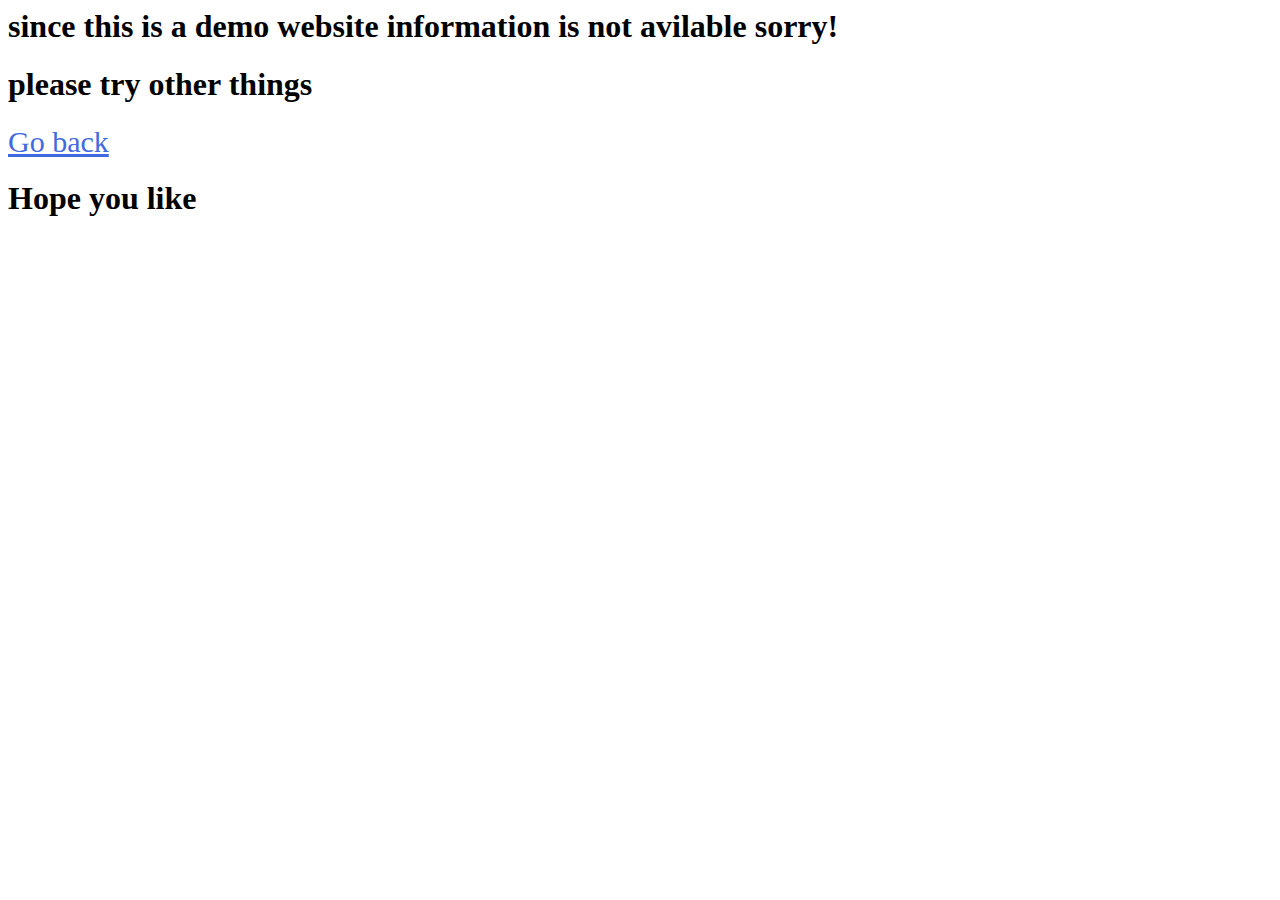
<file: contract.html>
<html>
<head></head>
<body>
    <h1>since this is a demo website information is not avilable sorry!</h1>
    <style>
        a{
            font-size: 30px;
            color: royalblue;
            
        }
        a:hover{
            color: gold;
        }
    </style>
    <h1> please try other things </h1> <a href="website.html">Go back</a>
    <h1> Hope you like</h1>
    </body>

</html>
</file>
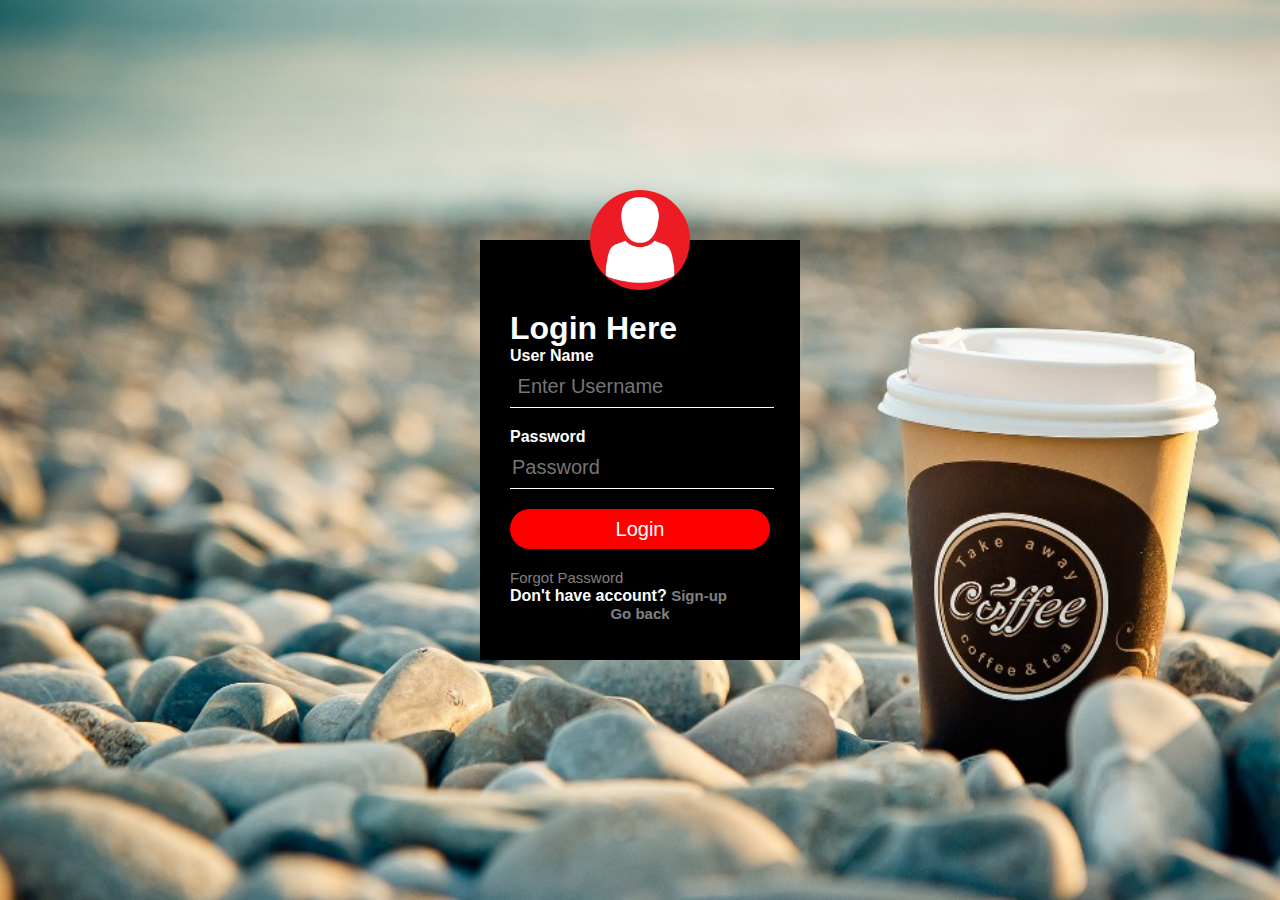
<file: login.html>
<!DOCTYPE html>
<html>
    <script>
    function hello() {
        alert("Login successful , Thank you")
    }
         function password() {
        alert("this is a demo site, please try something else!")
    }
     
    </script>
    <script>
    var a=5;
        setInterval()
    </script>
    <style>
     body {
            background-image: url("img/sea.jpg");
            background-repeat: no-repeat;
            background-size:cover;
            background-attachment: fixed;
         padding: 0px;
         margin: 0px;
         background-size: cover;
         background-position: center;
         font-family: sans-serif;
        }
        .square{
            width: 320px;
            height: 420px;
            background-color: black;
           top:50%;
            left:50%;
            position: absolute;
            transform: translate(-50%,-50%);
            box-sizing: border-box;70px 30px;
            padding:70px 30px;
        }
        .avatar{
            width:100px;
            height: 100px;
            border-radius: 50%;
            position: absolute;
            top:-50px;
            left:calc(50% - 50px);
        }
      .square h1{
            color:white;
          margin: 0px;
          padding: 0px;
           
        }
        .square p{
            color:white;
            margin: 0px;
            padding: 0px;
            font-weight: bold;
        }
        .square input{
            width:100%;
            margin-bottom: 20px;
        }
        .square input[type="name"],[type="password"]{
            border: none;
            border-bottom: 1px solid white;
            background: transparent;
            outline: none;
            height: 40px;
            color:white;
            font-size: 20px;
        }
        .square input[type="button"]{
            border:none;
            outline:none;
            height:40px;
            background: red;
            color:white;
            font-size: 20px;
            border-radius: 20px;
        }
        .square input[type="button"]:hover {
            background: blue;
            color:black;
            cursor:pointer;
        }
        .square a{
            color:gray;
            text-decoration: none;
            font-size: 15px;
        }
        .square a:hover{
            color:red;
            font-size: 20px;
        }
        .avatar:hove{
            width: 150px;
            height: 150px;
        }
    </style>
<body>
    <div class="square">
        <div class="for_hover">
       <img src="img/avatar.png"  class="avatar">
            </div>
      <h1>Login Here</h1>
        <form>
        <p >User Name</p>
            <input type="name" value="" placeholder=" Enter Username">
            <p> Password</p>
            <input type="password" value="" placeholder="Password">
            <input type="button" value="Login" onclick="hello()">
            <a href="contract.html">Forgot Password </a>
            <p>Don't have account? 
                <a href="sign-in.html">Sign-up</a></p>
            <p align=center><a href="website.html" style="margin-top: 5px 5px;">Go back</a></p>
        
        
        </form>
    </div>
    
    </body>

</html>
</file>
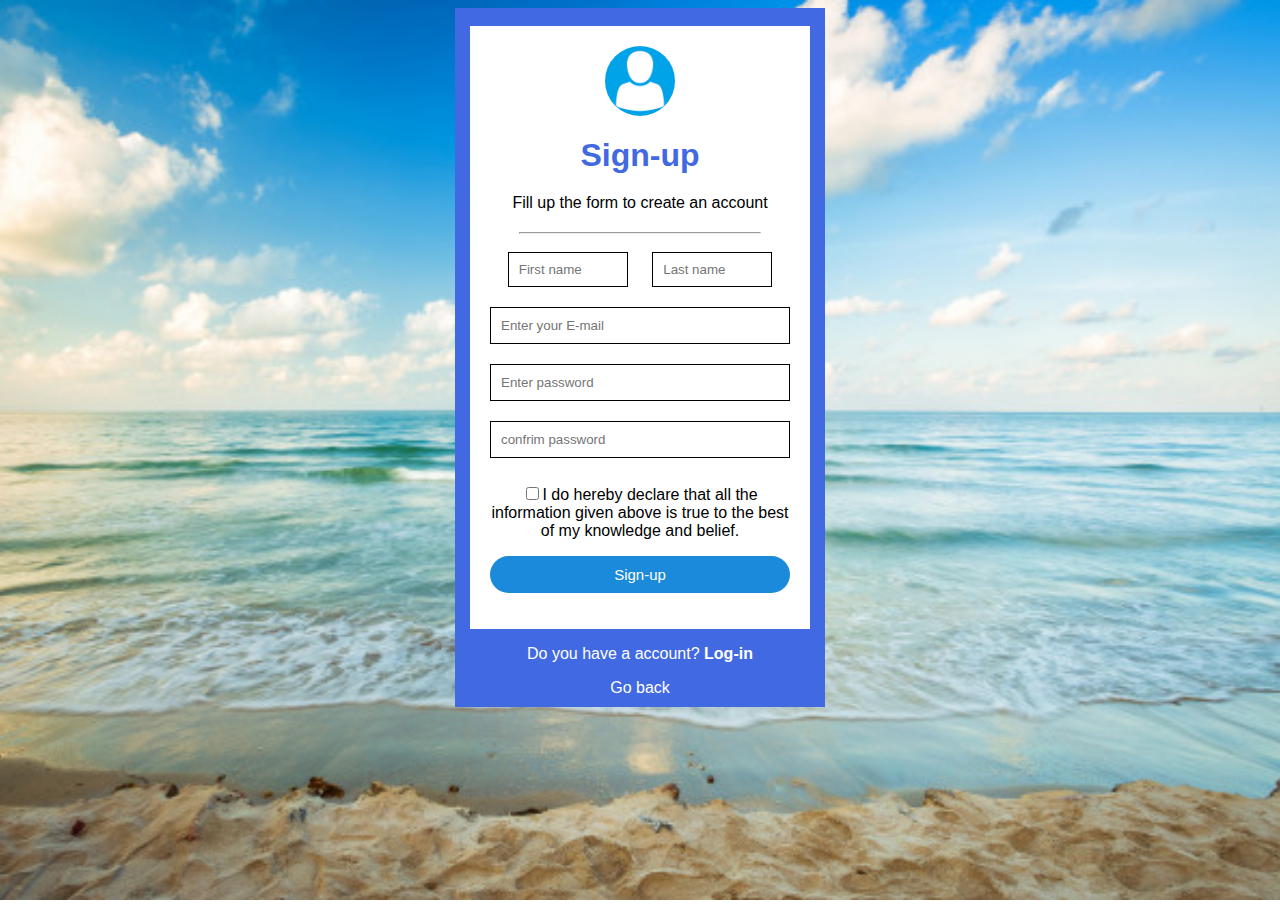
<file: sign-in.html>
<html>
    <title>sign-in</title>
    <link rel="stylesheet" type="text/css" href="sign-in_style.css"> 
<head></head>
<body>
    <script>
    function myfunction() {
        alert("sing-up successful, thank you")
    }
    
    </script>
     <div class="box">
    <div class="form-1">
        <img src="img/avatar%20(2).png" onmouseout="img/copy.png">
        <h1>Sign-up</h1>
        <p>Fill up the form to create an account</p>
        <hr>
    <form>
        <input type=name placeholder="First name" class="name">
         <input type=name placeholder="Last name"  class="name">
     <input type="email" placeholder="Enter your E-mail" class="input">
         <input type="password" placeholder="Enter password" class="input">
         <input type="password" placeholder="confrim password" class="input">
        <p><span><input type="checkbox"></span>I do hereby declare that all the information given above is true to the best of my knowledge and belief.</p>
        <button type="button" value="Sign-up" class="sg_btn" onclick="myfunction()"> Sign-up</button>
        </form>
    
    </div>
          <p style="color: white" >Do you have a account?   <a href="login.html" ><b> Log-in</b></a></p>
         <a href="website.html">Go back</a>
    </div>
    </body>
</html>
</file>
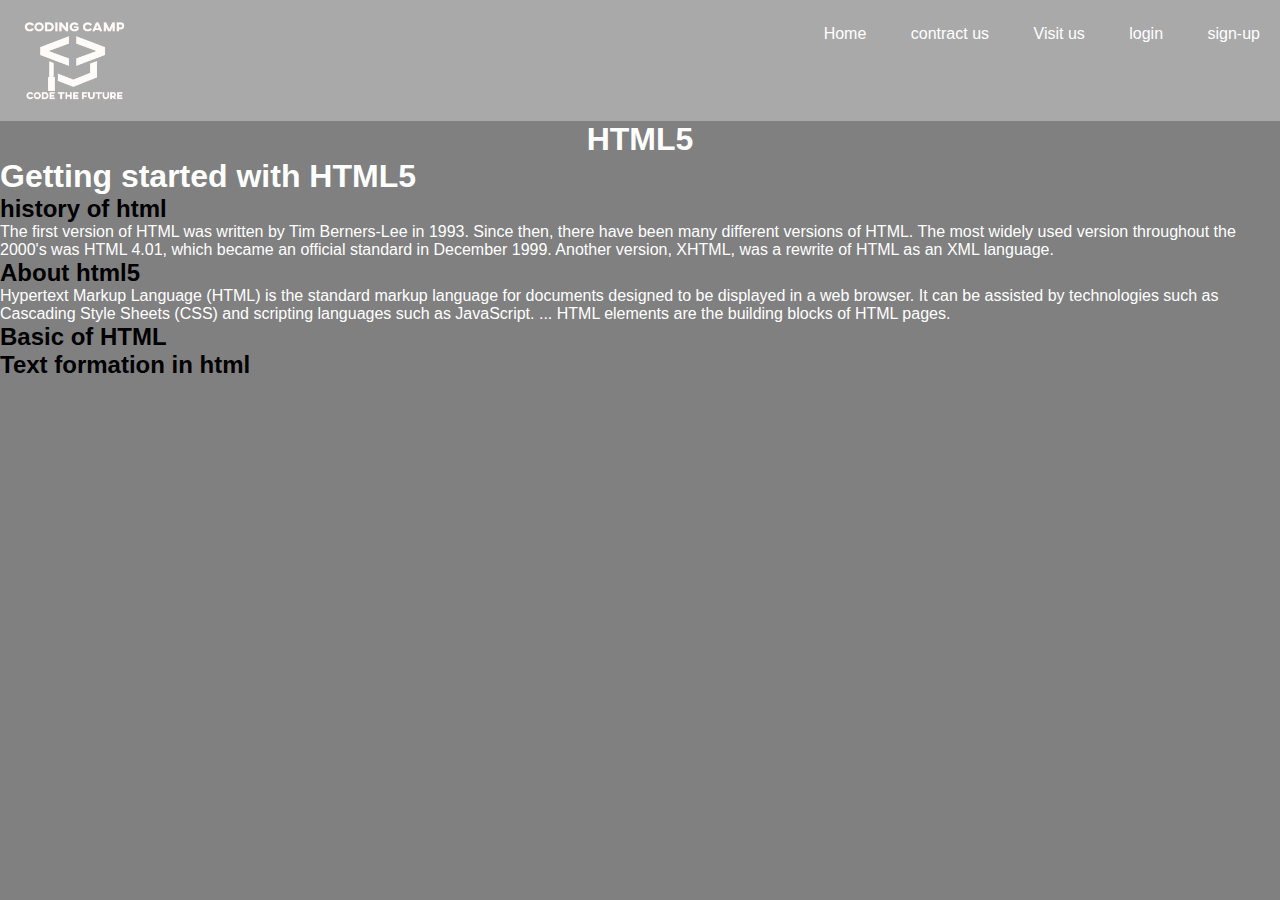
<file: start_learning.html>
<html>
<title>Start learning</title>
     <head>
     <link rel="stylesheet" type="text/css" href="start_learning.css">
        
     </head>
     <body>
     <header>
            <div class="logo" > 
            <img src="img/main%20logo.png">
            </div>
    <div class="hd">
        <nav>
    <ul>
        <li><a href="website.html">Home</a></li>
        <li>  <a href="contract.html">contract us</a></li>
         <li>  <a href="contract.html">Visit us</a></li>
        <li> <a href="login.html">login</a></li>
        <li> <a href="sign-in.html">sign-up</a></li>
        </ul>
    </nav>
        </div class="img">
         </header>
         <div>
         <h1 align=center>HTML5</h1>
         <figure align=center>
             </figure>
         <h1>Getting started with HTML5</h1>
         <mark><h2>history of html</h2></mark>
         <p>The first version of HTML was written by Tim Berners-Lee in 1993. Since then, there have been many different versions of HTML. The most widely used version throughout the 2000's was HTML 4.01, which became an official standard in December 1999. Another version, XHTML, was a rewrite of HTML as an XML language.</p>
             <mark><h2>About html5</h2></mark>
             <p>Hypertext Markup Language (HTML) is the standard markup language for documents designed to be displayed in a web browser. It can be assisted by technologies such as Cascading Style Sheets (CSS) and scripting languages such as JavaScript. ... HTML elements are the building blocks of HTML pages.</p>
             <mark>  <h2>Basic of HTML</h2></mark>
             <mark><h2>Text formation in html</h2></mark>
             </div>
     </body>


</html>
</file>
<file: sign-in_style.css>
body{
    padding: 0px;
    margin: 0px;
    font-family: sans-serif;
    background-image:url(img/sunrise.jpg);
    background-attachment: fixed;
    height: 100vh;
    width: 100%;
    background-size:cover;
    background-repeat: no-repeat;
    background-position: center;
}
.form-1{
    width: 300px;
    box-shadow: 0,0,0,3px;
    background-color:white;
    padding: 20px;
    margin: 8px auto;
    text-align: center;

}
img{
    width: 70px;
    border-radius: 50%;
}
.box{
     width: 350px;
    box-shadow: 0,0,0,3px;
    background-color:royalblue;
    padding: 10px;
    margin: 8px auto;
    text-align: center;
}
a{
    color: white;
    text-decoration: none;
}
a:hover{
    font-size: 20px;
}
hr{
    margin-top: 20px;
    width: 80%;
}

.name{
    width:40%;
     border: 1px solid black;
    height: 35px;
     padding: 10px ;
    margin: 10px ;
}
.input{
    padding: 10px ;
    margin: 10px 0;
    border: 1px solid black;
    outline: none;
    width: 100%;
}
.form-1 h1{
    color: royalblue;
    margin-bottom: 20px;
}

button{
    border-radius: 20px;
    width:100%;
        color:#fff;
    padding: 10px;
    font-size: 15px;
    border: none;
    outline: none;
    cursor: pointer;
    background-color: 1c8adb;
}
</file>
<file: start_learning.css>
*{
    margin: 0px;
    padding: 0px;
    font-family: sans-serif;
      transition: 0.6s ease;
}
header{
    background-color: darkgray;
    width: 100%;
}
ul li.active a{
     background-color: white;
    color:black;
}
body{
    background-color: gray;
    color: white;
    padding-bottom: 5px;
    margin-bottom: 5px;
}
header:after{
    content:"";
    clear: both;
    display: block;
}
.logo img{
    float: left;
    height:auto;
    width: 150px;
}
ul{
    float: right;
    text-decoration: none;
    margin-top: 25px;
}
li{
    display: inline-block;
}
ul li a{
    padding: 5px 20px;
    text-decoration: none;
    color: white;
    transition: 1.5s ease;
}
a:hover{
    background-color:white;
    color:black;
}
</file>
